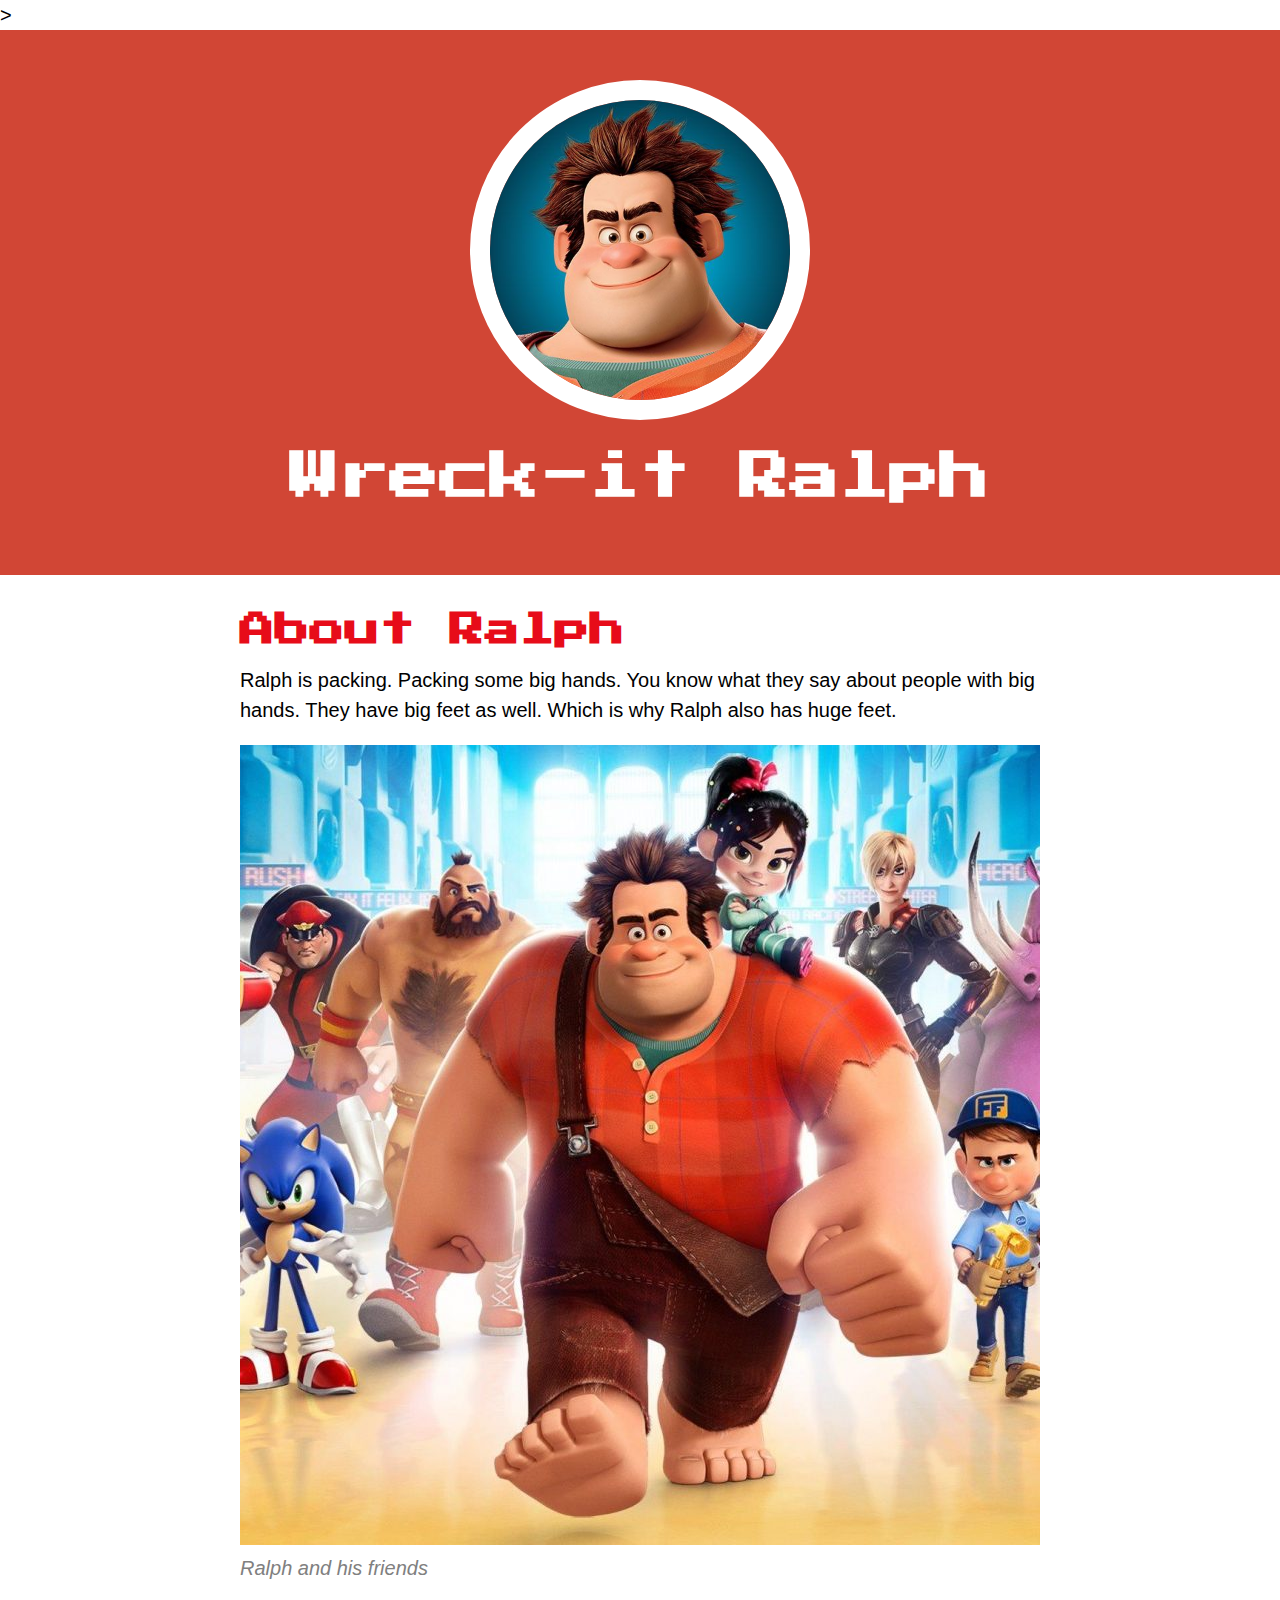
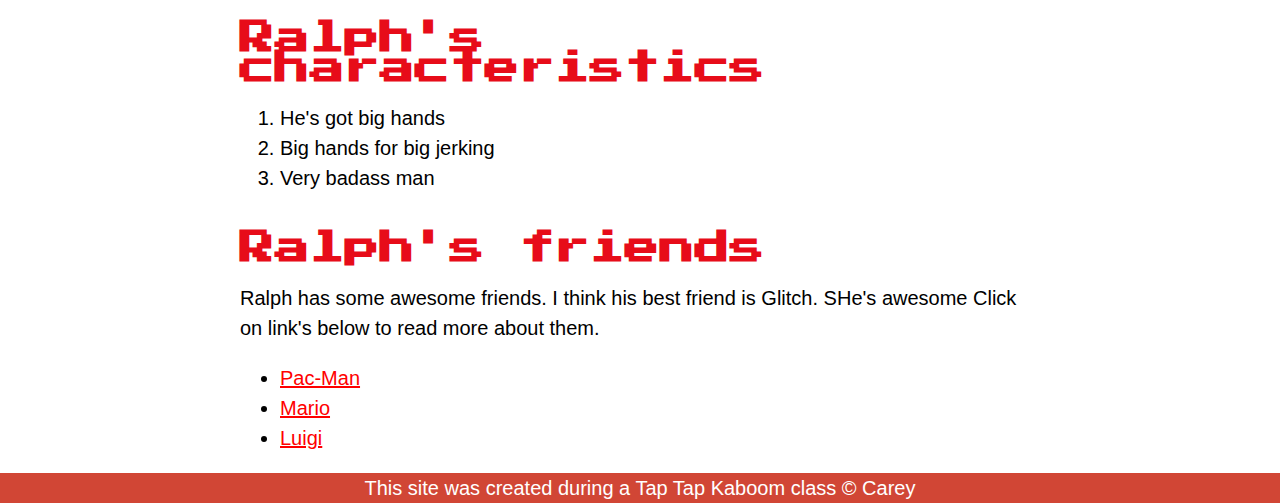
<file: index.html>
<!DOCTYPE html>
<html>
<head>
    <title>Wreck-it Ralph </title>
    <link rel="icon" href="ralph-big.jpeg">
    <link rel="stylesheet" type="text/css" href="css/hero.css">>
    <link href="https://fonts.googleapis.com/css2?family=Press+Start+2P&display=swap" rel="stylesheet">

</head>
<body>
    <!-- header element -->
    <header>
        <img src = "ralph.jpeg">
        <h1> Wreck-it Ralph</h1>
    </header>

    <!-- main -->
    <main>
        <h2>About Ralph</h2>
        <p>Ralph is packing. Packing some big hands. You know what they say about people with big hands. They have big feet as well. Which is why Ralph also has huge feet. </p>
        <img src="ralph-big.jpeg">
        <p class = "caption"> Ralph and his friends</p>
        <h2> Ralph's characteristics</h2>
        <ol>
            <li> He's got big hands</li>
            <li> Big hands for big jerking</li>
            <li> Very badass man</li>
        </ol>
        <h2> Ralph's friends</h2>
        <p> Ralph has some awesome friends. I think his best friend is Glitch. SHe's awesome Click on link's below to read more about them.</p>

    <ul>
        <li><a target = "_blank" href ="https://pacman.cc/">Pac-Man</a></li>
        <li><a target = "_blank"href ="https://mario.nintendo.com/">Mario</a></li>
        <li><a target = "_blank"href ="https://en.wikipedia.org/wiki/Luigi">Luigi</a></li>

    </ul>
    </main>
    <!-- Footer Element-->
    <footer>
        <p> This site was created during a Tap Tap Kaboom class &copy; Carey</p>
    </footer>
</body>

</html>
</file>
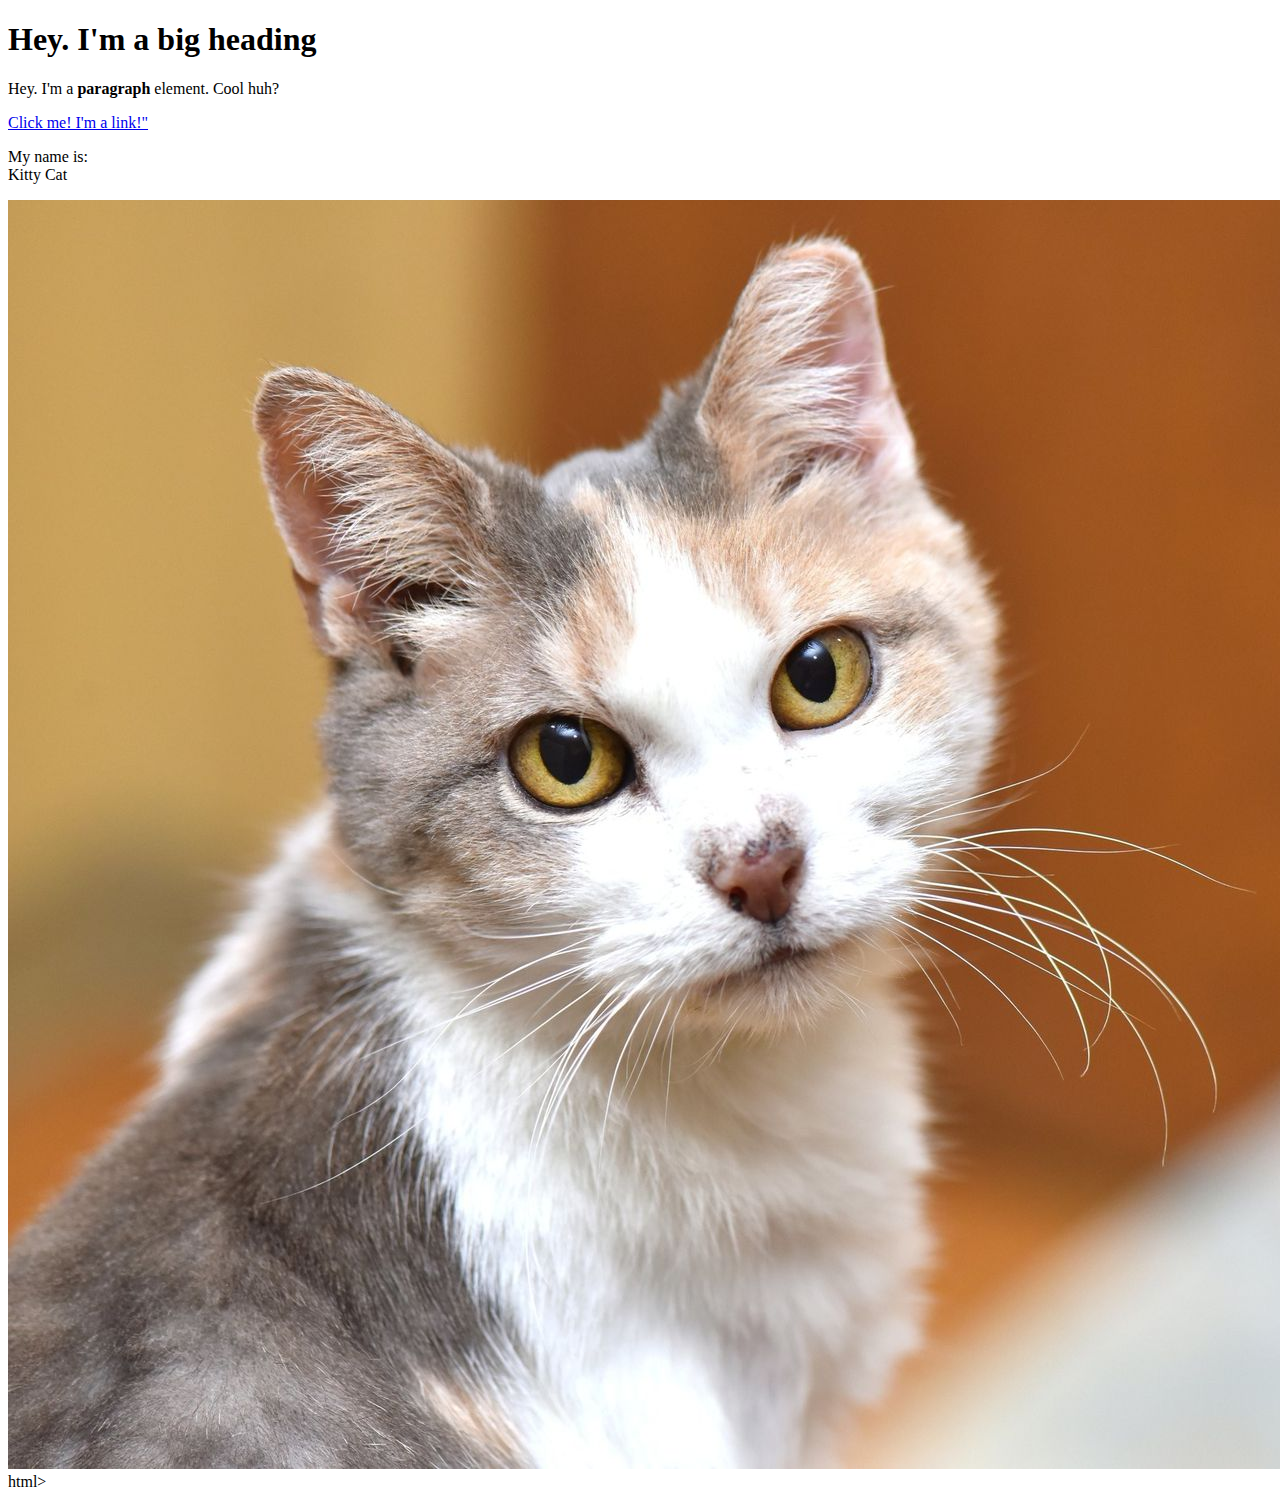
<file: test.html>
<!DOCTYPE html>
<html>
<head>
    <title>Test page</title>
</head>
<body>
    <h1>Hey. I'm a big heading </h1>
    <p> Hey. I'm a <b>paragraph</b> element. Cool huh?</p>
    <a href="https://google.com" target ="_blank" title = "Let's go to Google">Click me! I'm a link!"</a>
    <p>My name is:<br>
    Kitty Cat
    </p>
    <img src= "cat.jpeg"> 
</body>
</html>html>
</file>
<file: css/hero.css>
body{
    margin: 0;
    font-family: 'Helvetica', 'Arial', sans-serif;
    font-size: 20px;
    line-height: 30px;
}
header{
    background-color: #d14635;
    text-align: center;
    padding-top: 50px;
    padding-bottom: 50px;
}
h1, h2{
    font-family: 'Press Start 2P', cursive;
}
header h1{
    color: white;
    font-size: 50px;
}
header img{
    border-radius: 170px;
    width: 300px;
    border: 20px solid white;
}
main{
    max-width: 800px;
    margin: 0 auto;
    padding: s20px;
}
main img{
    max-width: 100%;
}

h2{
    font-size: 35px;
    color: #e70c19;
    margin: 40px 0px 20px;
}
a{
    color: red;
}
a:hover{
    color: purple;
}
footer{
    background-color: #d14635;
    text-align: center;
    color: white;
}
footer p{
    margin: 0;
}
footer a{
    color: white;
}
footer a:hover{
    opacity: .5;
    background-color: transparent;
}
p.caption{
    color: gray;
    font-style: italic;
    margin-top: 0;
}
</file>
